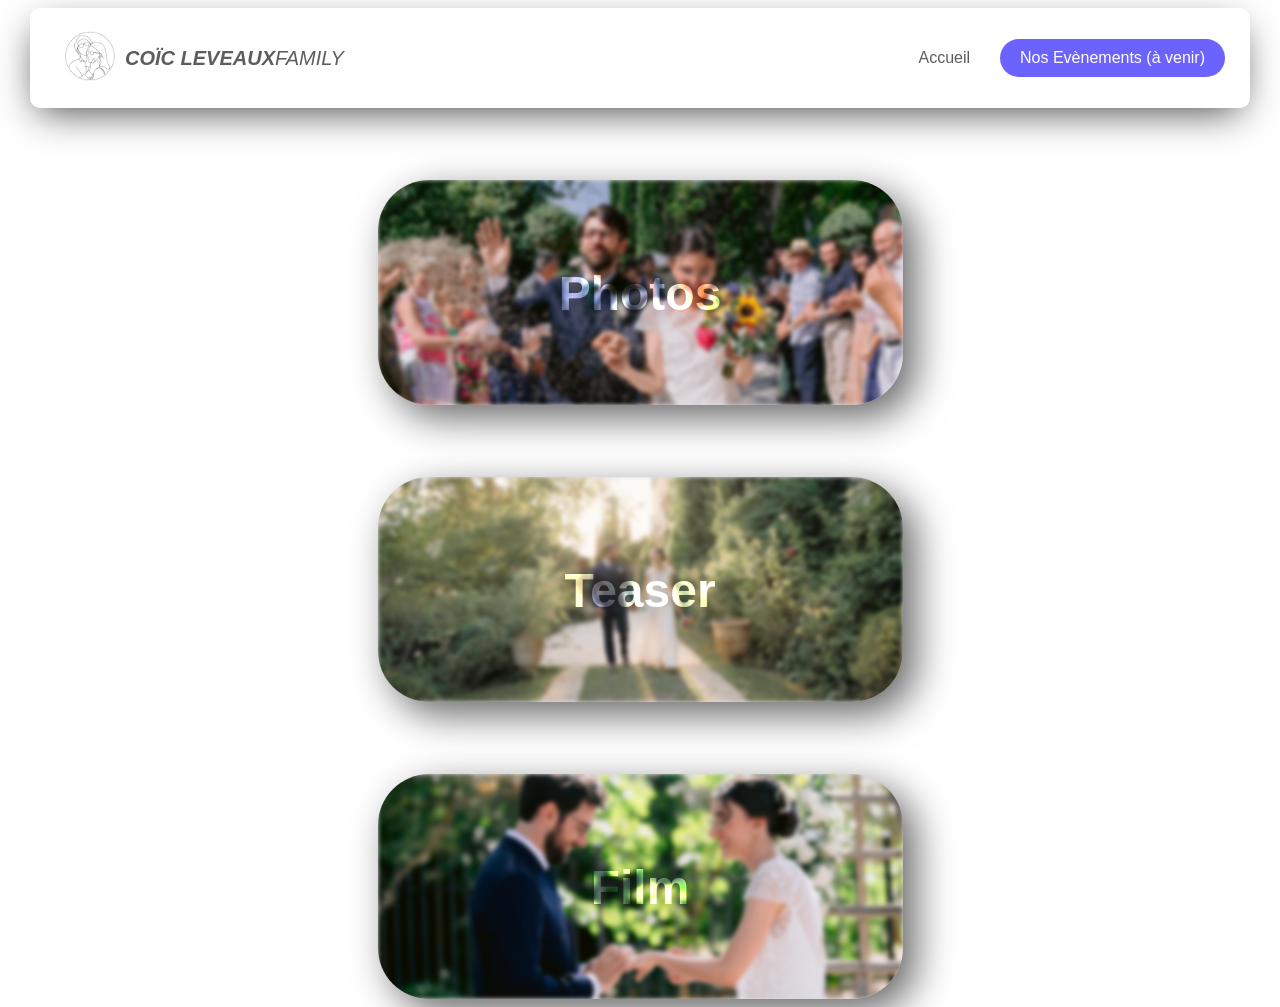
<file: index.html>
<!DOCTYPE html>
<html>
<head>
  <title>CLF</title>
  <link rel="shortcut icon" href="logo.png" type="image/x-icon">
  <link rel="stylesheet" href="style.css">
</head>
<body>
  <div class="containerb">

<!-- header -->
  <div class="landing-page">
    <header>
          <div class="container">
                <ul class="logo">
                      <li>
                            <img src="logo.png" height=50px>
                            </li>
            <li href="#" class="logo" padding-left="20px"><b>Coïc Leveaux </b>Family</li>
                      </ul>
            <ul class="links">
              <li>Accueil</li>
              <li>Nos Evènements (à venir)</li>
            </ul>
          </div>
        </header>
     </div>
    
<!-- ------------------------ -->


    
  <a href="https://clementinecphotographe.pixieset.com/caroleandmaxime/" target="_blank">
    <div class="placeholder">
      <img src="Photos.jpg" alt="Carole & Maxime - Photos">
      <p><strong>Photos</strong></p>
    </div>
  </a>
  <a href="https://www.youtube.com/embed/oeATsIyFTAI?autoplay=1" target="_blank">
    <div class="placeholder">
      <img src="Teaser.png" alt="Carole & Maxime - Teaser">
      <p><strong>Teaser</strong></p>
    </div>
  </a>
  <a href="https://www.youtube.com/embed/NLQISpJ31hQ?autoplay=1" target="_blank">
    <div class="placeholder">
      <img src="Film.png" alt="Carole & Maxime - le Film">
      <p><strong>Film</strong></p>
    </div>
  </a>
</div>
</body>
</html>
</file>
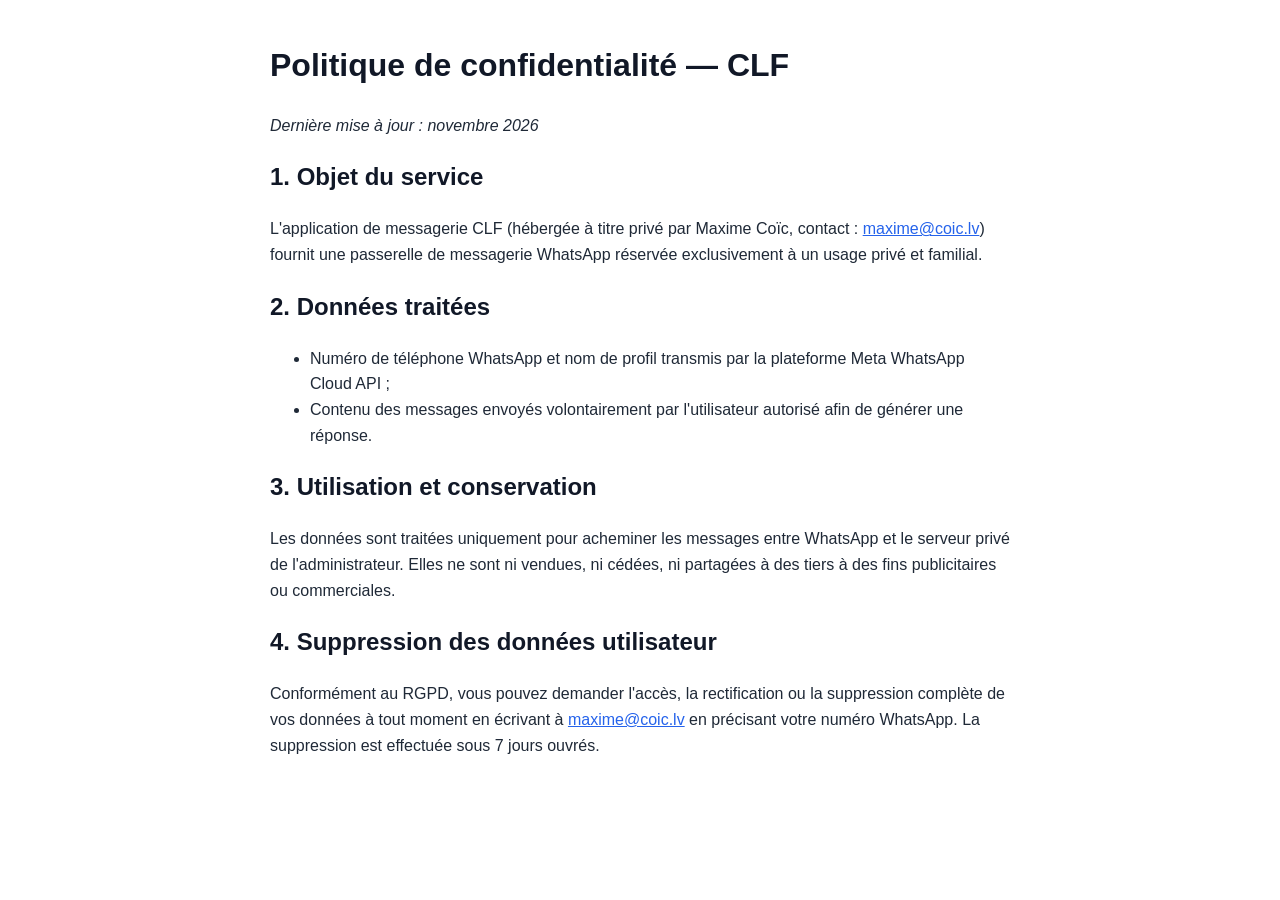
<file: privacy.html>
<!DOCTYPE html>
<html lang="fr">
<head>
  <meta charset="utf-8">
  <meta name="viewport" content="width=device-width, initial-scale=1">
  <title>Politique de confidentialité — CLF</title>
  <style>
    body { font-family: -apple-system, BlinkMacSystemFont, "Segoe UI", sans-serif; max-width: 740px; margin: 40px auto; padding: 0 20px; line-height: 1.6; color: #1f2937; }
    h1, h2 { color: #111827; }
    a { color: #2563eb; }
  </style>
</head>
<body>
  <h1>Politique de confidentialité — CLF</h1>
  <p><em>Dernière mise à jour : novembre 2026</em></p>

  <h2>1. Objet du service</h2>
  <p>L'application de messagerie CLF (hébergée à titre privé par Maxime Coïc, contact : <a href="mailto:maxime@coic.lv">maxime@coic.lv</a>) fournit une passerelle de messagerie WhatsApp réservée exclusivement à un usage privé et familial.</p>

  <h2>2. Données traitées</h2>
  <ul>
    <li>Numéro de téléphone WhatsApp et nom de profil transmis par la plateforme Meta WhatsApp Cloud API ;</li>
    <li>Contenu des messages envoyés volontairement par l'utilisateur autorisé afin de générer une réponse.</li>
  </ul>

  <h2>3. Utilisation et conservation</h2>
  <p>Les données sont traitées uniquement pour acheminer les messages entre WhatsApp et le serveur privé de l'administrateur. Elles ne sont ni vendues, ni cédées, ni partagées à des tiers à des fins publicitaires ou commerciales.</p>

  <h2 id="data-deletion">4. Suppression des données utilisateur</h2>
  <p>Conformément au RGPD, vous pouvez demander l'accès, la rectification ou la suppression complète de vos données à tout moment en écrivant à <a href="mailto:maxime@coic.lv">maxime@coic.lv</a> en précisant votre numéro WhatsApp. La suppression est effectuée sous 7 jours ouvrés.</p>
</body>
</html>
</file>
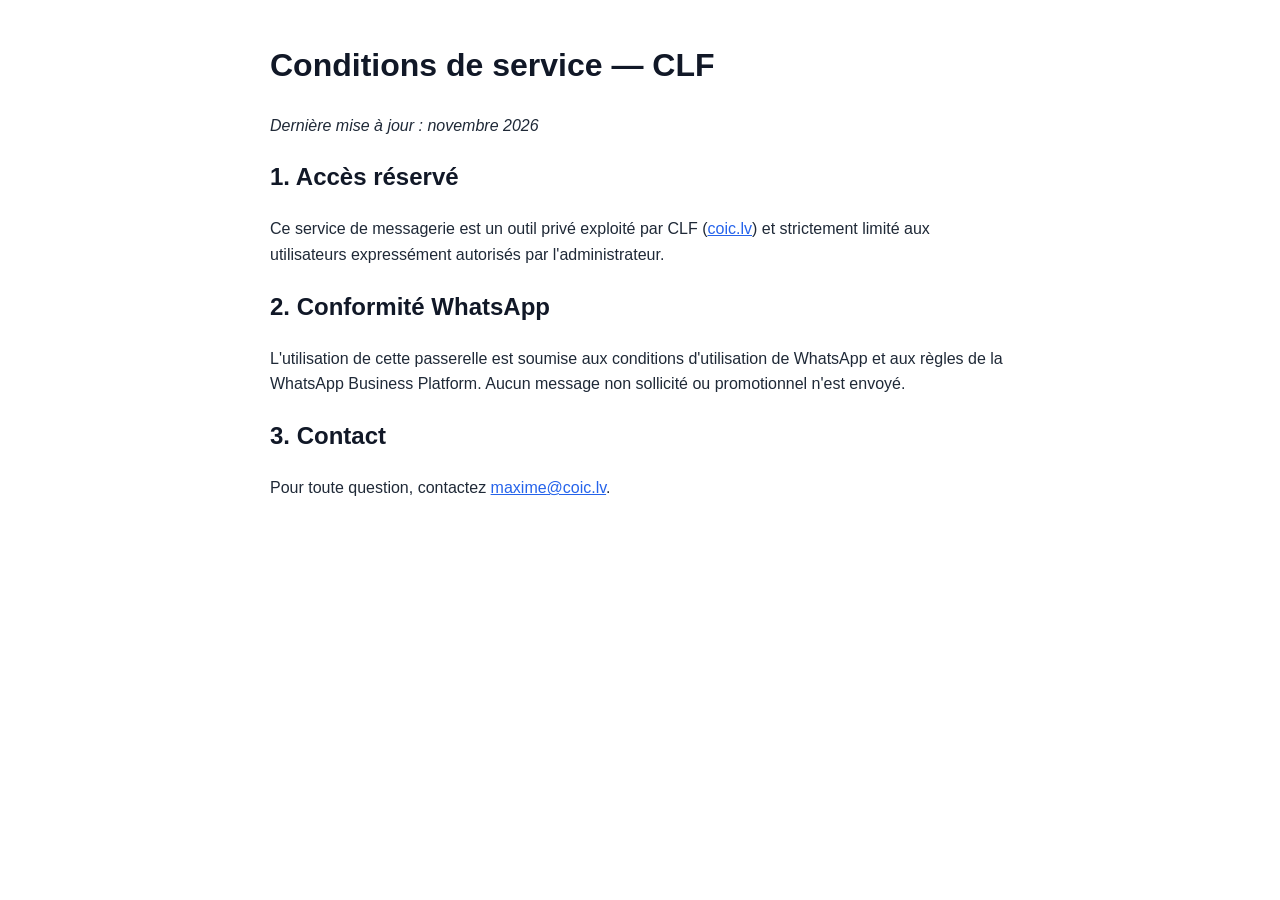
<file: terms.html>
<!DOCTYPE html>
<html lang="fr">
<head>
  <meta charset="utf-8">
  <meta name="viewport" content="width=device-width, initial-scale=1">
  <title>Conditions de service — CLF</title>
  <style>
    body { font-family: -apple-system, BlinkMacSystemFont, "Segoe UI", sans-serif; max-width: 740px; margin: 40px auto; padding: 0 20px; line-height: 1.6; color: #1f2937; }
    h1, h2 { color: #111827; }
    a { color: #2563eb; }
  </style>
</head>
<body>
  <h1>Conditions de service — CLF</h1>
  <p><em>Dernière mise à jour : novembre 2026</em></p>

  <h2>1. Accès réservé</h2>
  <p>Ce service de messagerie est un outil privé exploité par CLF (<a href="https://coic.lv/">coic.lv</a>) et strictement limité aux utilisateurs expressément autorisés par l'administrateur.</p>

  <h2>2. Conformité WhatsApp</h2>
  <p>L'utilisation de cette passerelle est soumise aux conditions d'utilisation de WhatsApp et aux règles de la WhatsApp Business Platform. Aucun message non sollicité ou promotionnel n'est envoyé.</p>

  <h2>3. Contact</h2>
  <p>Pour toute question, contactez <a href="mailto:maxime@coic.lv">maxime@coic.lv</a>.</p>
</body>
</html>
</file>
<file: style.css>
body {
  margin-left:5vw;
  margin-right:5vw;
  display: flex;
  justify-content: center;
  align-items: center;
  min-height: 100vh;
  font-family: "Gill Sans", sans-serif;;
}

.containerb {
  display: flex;
  flex-direction: column;
  align-items: center;
  gap: 8vh;
}

.placeholder {
  flex-grow: 1; /* Ensures each placeholder takes up equal space */
  max-height: 25vh;
  aspect-ratio: 21 / 9;
  background-color: #ddd;
  border-radius: 4vw;
  box-shadow: 1vw 1vw 3vw rgba(0, 0, 0, 0.6);
  position: relative;
  overflow: hidden;
}

.placeholder img {
  width: 100%;
  height: 100%;
  object-fit: cover;
  filter: blur(2px);
}
.placeholder:hover img {
  filter: blur(2px) brightness(50%);
  transition: filter 0.15s ease-in-out;
}

.placeholder p {
  position: absolute;
  margin:0;
  top: 50%;
  left: 50%;
  transform: translate(-50%, -50%);
  mix-blend-mode: overlay;
  color:white;
  font-weight: bold;
  font-size: 3em;
  background-color: transparent; /* Remove background */
  text-shadow: 0px 0px 30px rgba(0, 0, 0, 0.9);
}




header {
    position: sticky;
    background: white;
    border-radius: 10px;
    z-index:  999;
    top: 10px;
    box-shadow: -1px 12px 39px -9px rgba(0,0,0,0.75);
    padding: 10px;
}

ul {
  list-style: none;
  padding: 0;
  margin: 0;
}
.container {
  padding-left: 15px;
  padding-right: 15px;
  margin-left: auto;
  margin-right: auto;
}
/* Small */
@media (min-width: 768px) {
  .container {
    width: 750px;
  }
}
/* Medium */
@media (min-width: 992px) {
  .container {
    width: 970px;
  }
}
/* Large */
@media (min-width: 1200px) {
  .container {
    width: 1170px;
  }
}
/* End Global Rules */


/* Start Landing Page */
.landing-page header {
  min-height: 80px;
  display: flex;
}
@media (max-width: 767px) {
  .landing-page header {
    min-height: auto;
    display: initial;
  }
}
.landing-page header .container {
  display: flex;
  align-items: center;
  justify-content: space-between;
}
@media (max-width: 767px) {
  .landing-page header .container {
    flex-direction: column;
    justify-content: center;
  }
}
.landing-page header .logo {
  color: #5d5d5d;
  font-style: italic;
  text-transform: uppercase;
  font-size: 20px;
}
@media (max-width: 767px) {
  .landing-page header .logo {
    margin-top: 20px;
    margin-bottom: 20px;
  }
}
.landing-page header .links {
  display: flex;
  align-items: center;
}

.logo {
  display: flex;
  align-items: center;
  padding-inline: 10px;
}

@media (max-width: 767px) {
  .landing-page header .links {
    text-align: center;
    gap: 10px;
  }
}
.landing-page header .links li {
  margin-left: 30px;
  color: #5d5d5d;
  cursor: pointer;
  transition: .3s;
}
@media (max-width: 767px) {
  .landing-page header .links li {
    margin-left: auto;
  }
}
.landing-page header .links li:last-child {
  border-radius: 20px;
  padding: 10px 20px;
  color: #FFF;
  background-color: #6c63ff;
}
.landing-page header .links li:not(:last-child):hover {
  color: #6c63ff;
}
.landing-page .content .container {
  display: flex;
  align-items: center;
  justify-content: space-between;
  gap: 140px;
  min-height: calc(100vh - 80px);
}
@media (max-width: 767px) {
  .landing-page .content .container {
    gap: 0;
    min-height: calc(100vh - 101px);
    justify-content: center;
    flex-direction: column-reverse;
  }
}
@media (max-width: 767px) {
  .landing-page .content .info {
    text-align: center;
    margin-bottom: 15px 
  }
}
.landing-page .content .info h1 {
  color: #5d5d5d;
  font-size: 44px;
}
.landing-page .content .info p {
  margin: 0;
  line-height: 1.6;
  font-size: 15px;
  color: #5d5d5d;
}
.landing-page .content .info button {
  border: 0;
  border-radius: 20px;
  padding: 12px 30px;
  margin-top: 30px;
  cursor: pointer;
  color: #FFF;
  background-color: #6c63ff;
}
.landing-page .content .image img {
  max-width: 100%;
}
</file>
